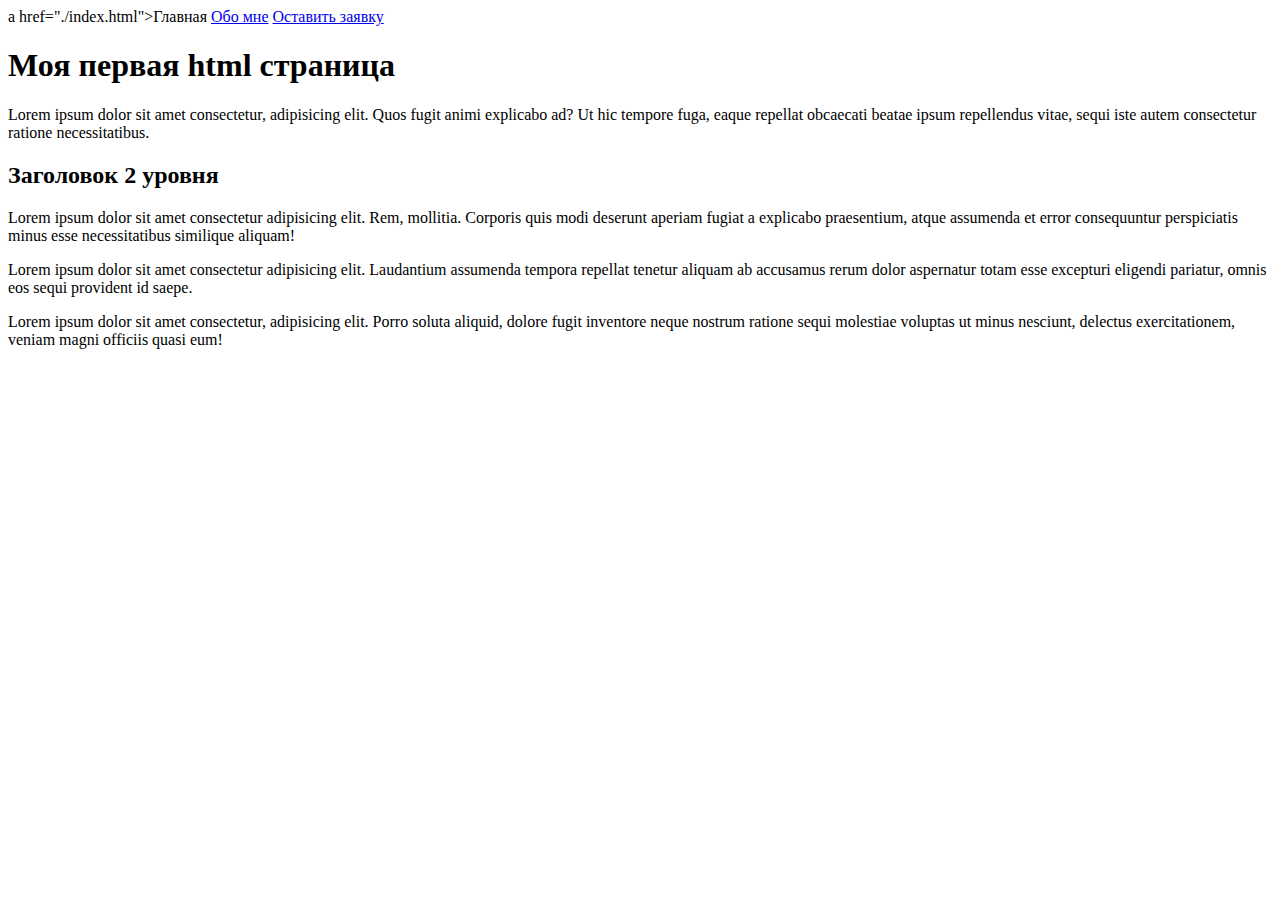
<file: index.html>
<!DOCTYPE html>
<html lang="en">
<head>
    <meta charset="UTF-8">
    <meta name="viewport" content="width=device-width, initial-scale=1.0">
    <title>Document</title>
</head>
<body> 
    a href="./index.html">Главная</a>
    <a href=".info/about.html">Обо мне</a>
    <a href="./form.html">Оставить заявку</a>
    <h1>Моя первая html страница</h1>
    <p>
        Lorem ipsum dolor sit amet consectetur, adipisicing elit. Quos fugit animi explicabo ad? Ut hic tempore fuga, eaque repellat obcaecati beatae ipsum repellendus vitae, sequi iste autem consectetur ratione necessitatibus.
    </p>
    <h2>
        Заголовок 2 уровня
    </h2>
    <p>
        Lorem ipsum dolor sit amet consectetur adipisicing elit. Rem, mollitia. Corporis quis modi deserunt aperiam fugiat a explicabo praesentium, atque assumenda et error consequuntur perspiciatis minus esse necessitatibus similique aliquam!
    </p>
    <p>
        Lorem ipsum dolor sit amet consectetur adipisicing elit. Laudantium assumenda tempora repellat tenetur aliquam ab accusamus rerum dolor aspernatur totam esse excepturi eligendi pariatur, omnis eos sequi provident id saepe.
    </p>
    <p>Lorem ipsum dolor sit amet consectetur, adipisicing elit. Porro soluta aliquid, dolore fugit inventore neque nostrum ratione sequi molestiae voluptas ut minus nesciunt, delectus exercitationem, veniam magni officiis quasi eum!</p>
</body>
</html>
</file>
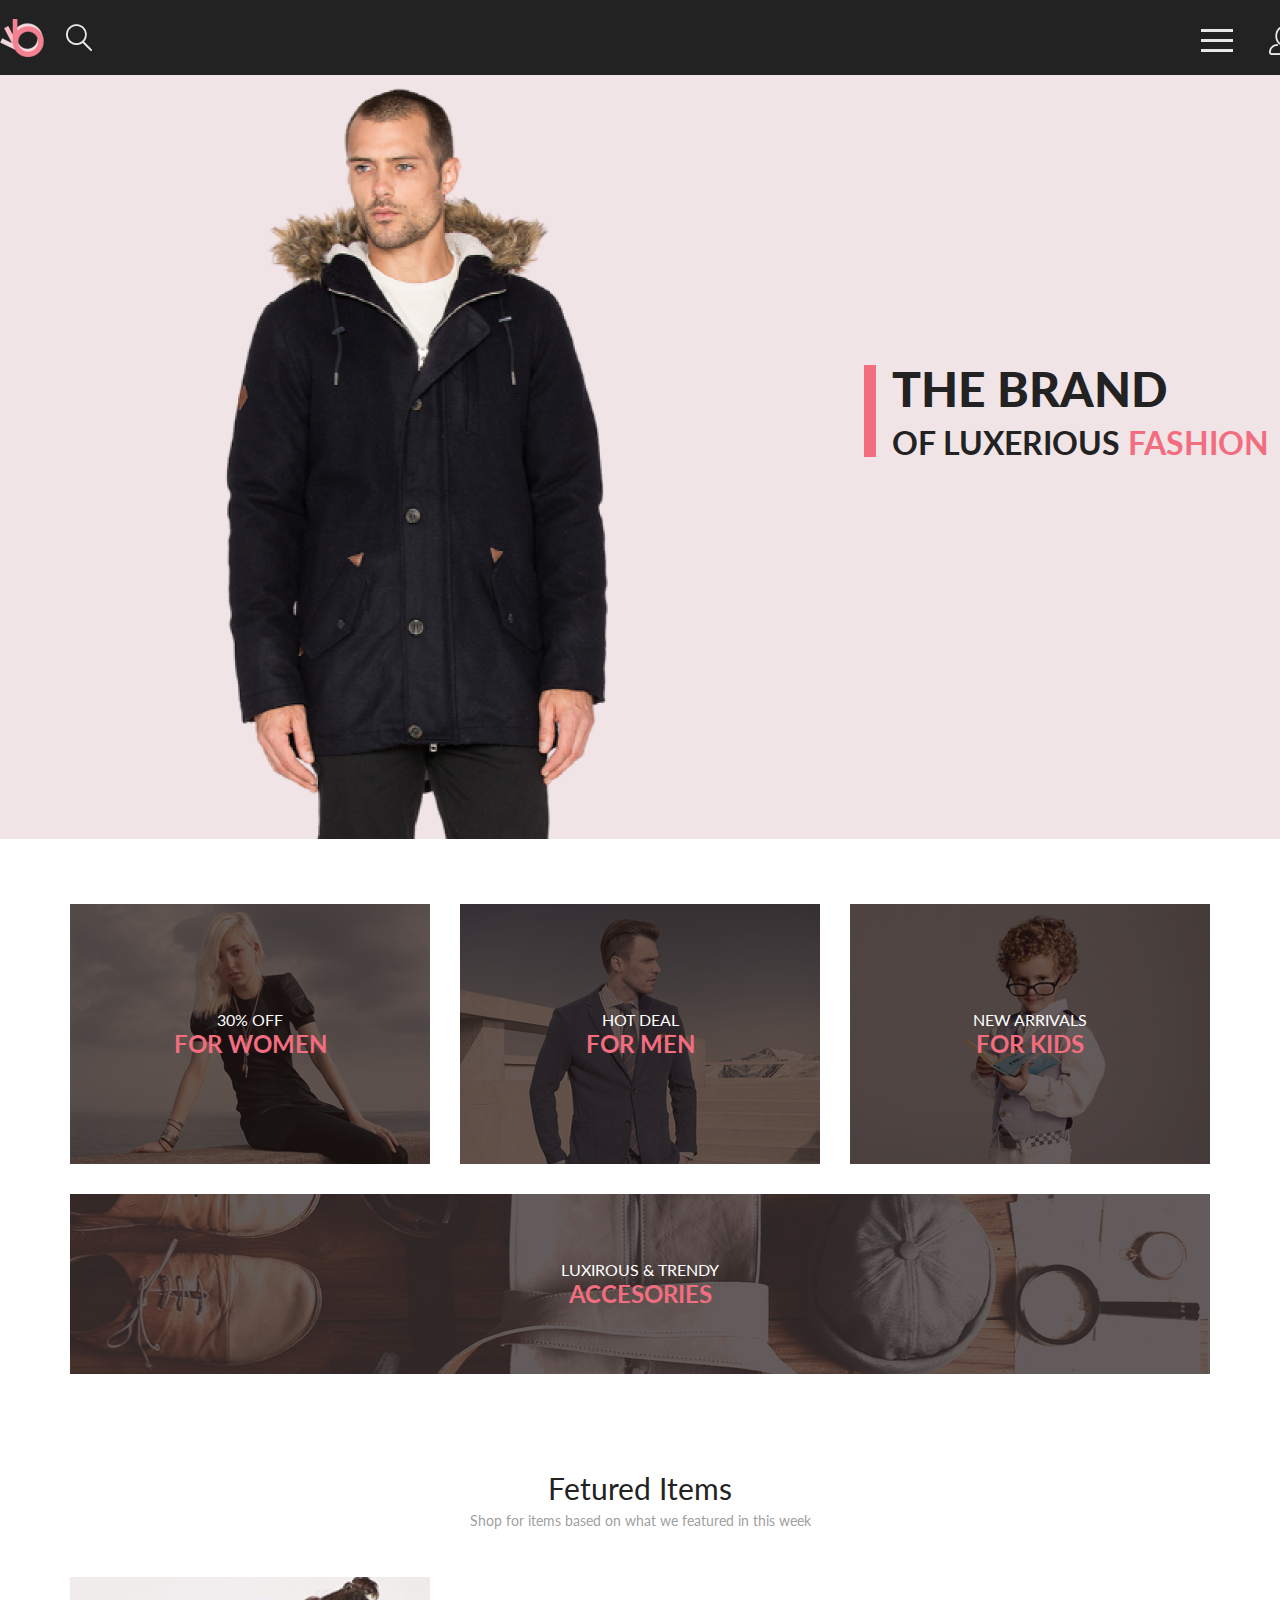
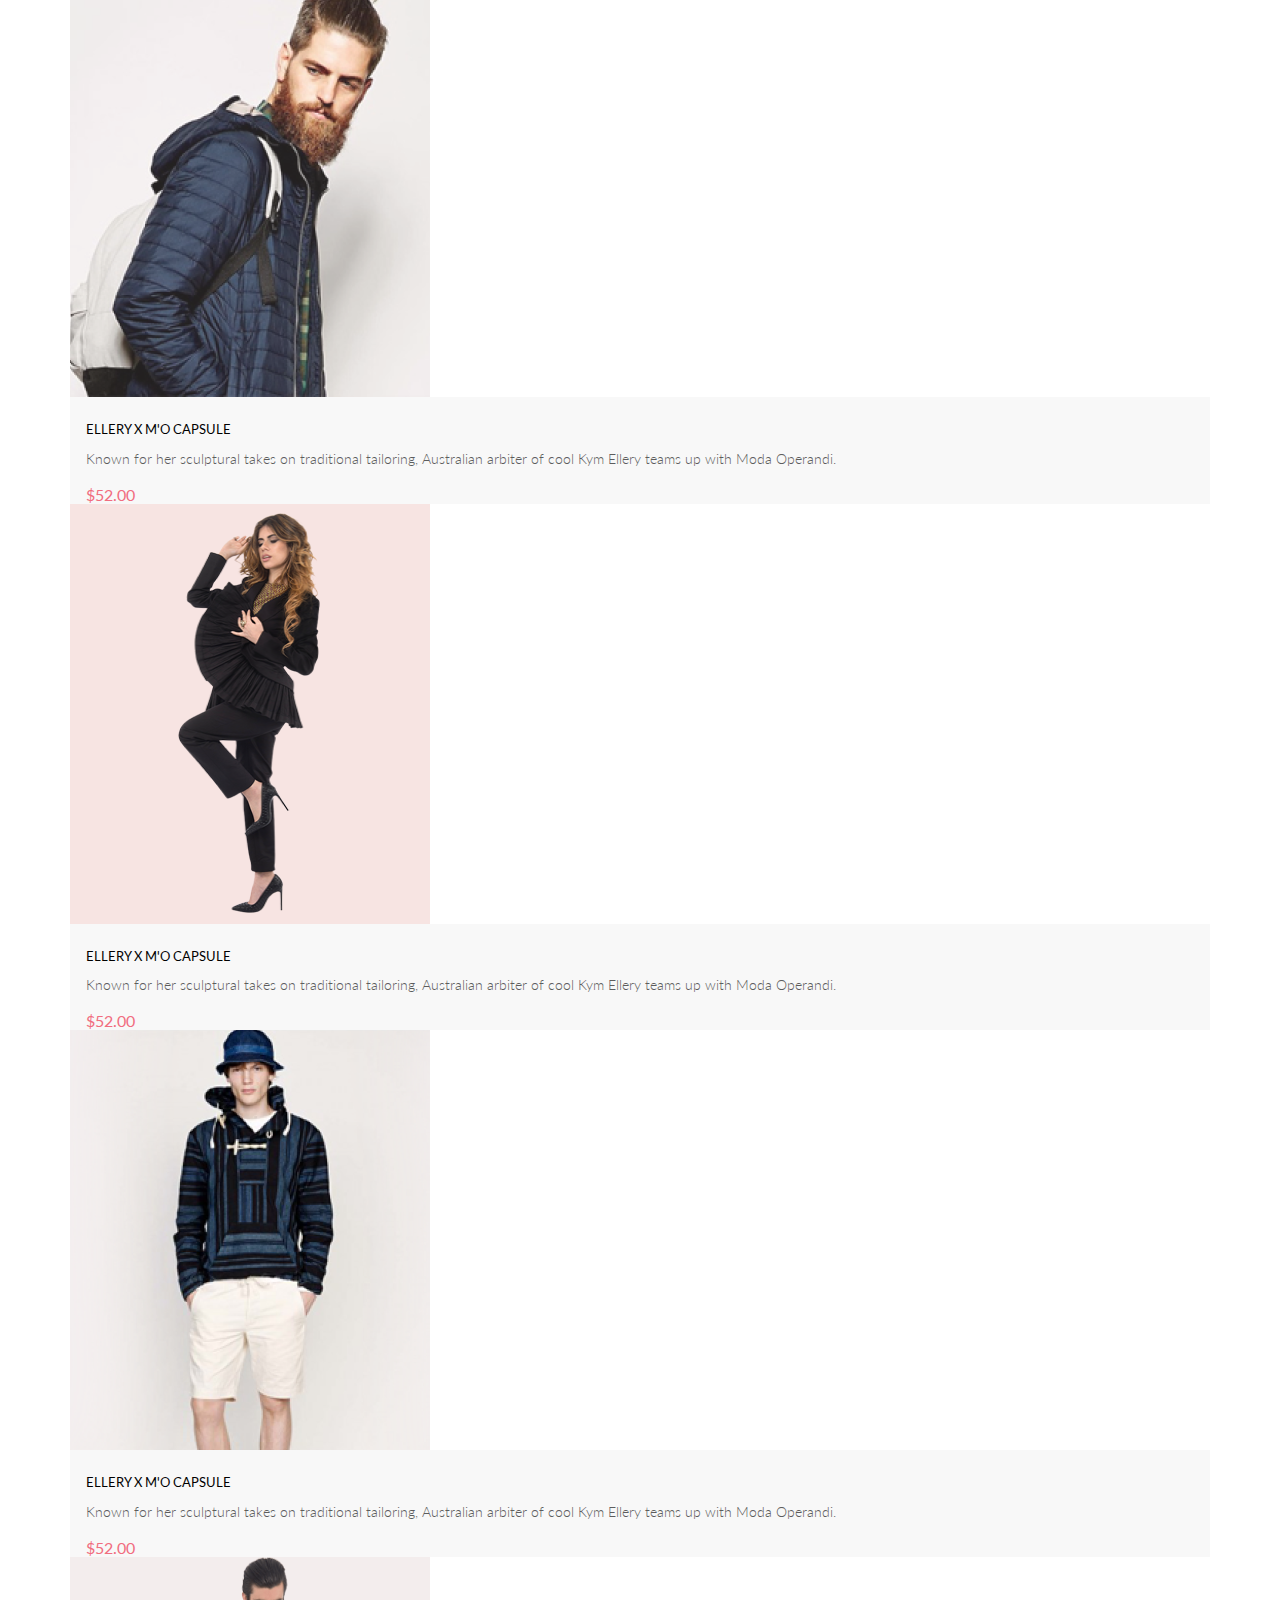
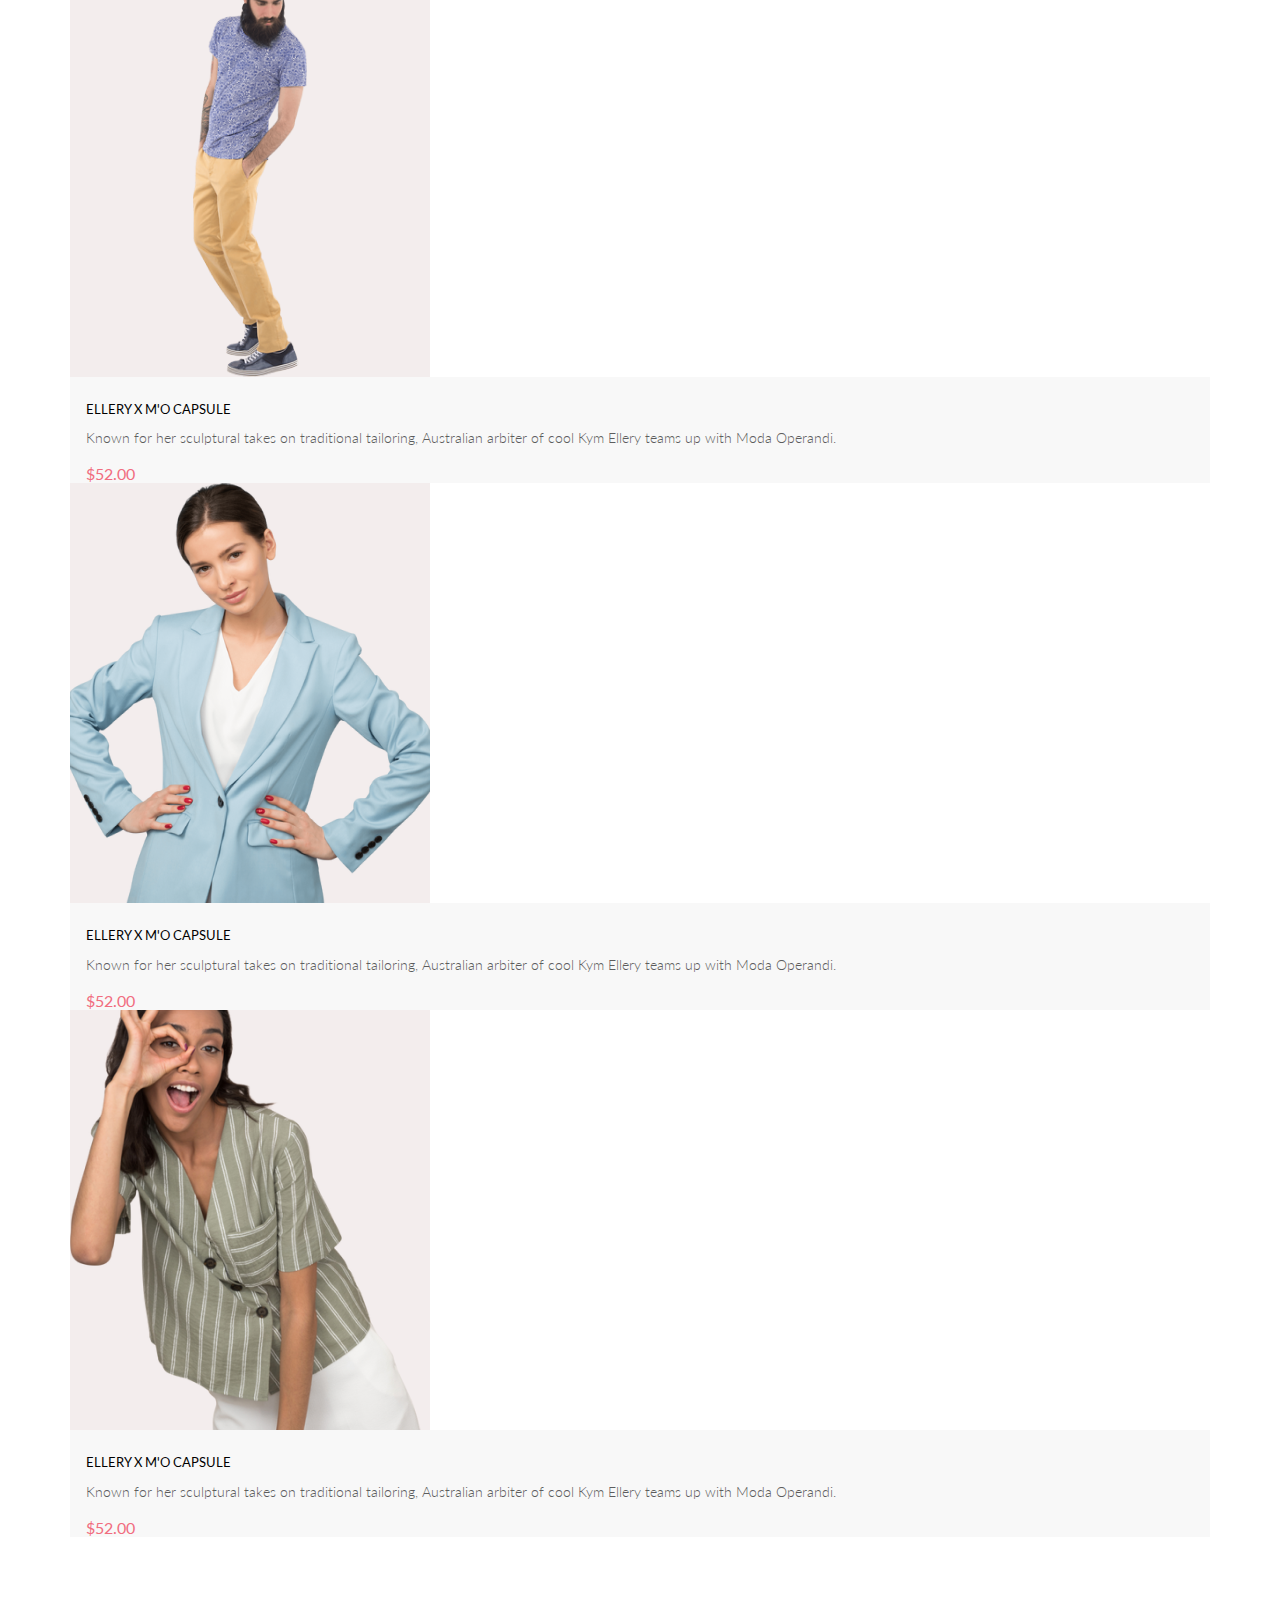
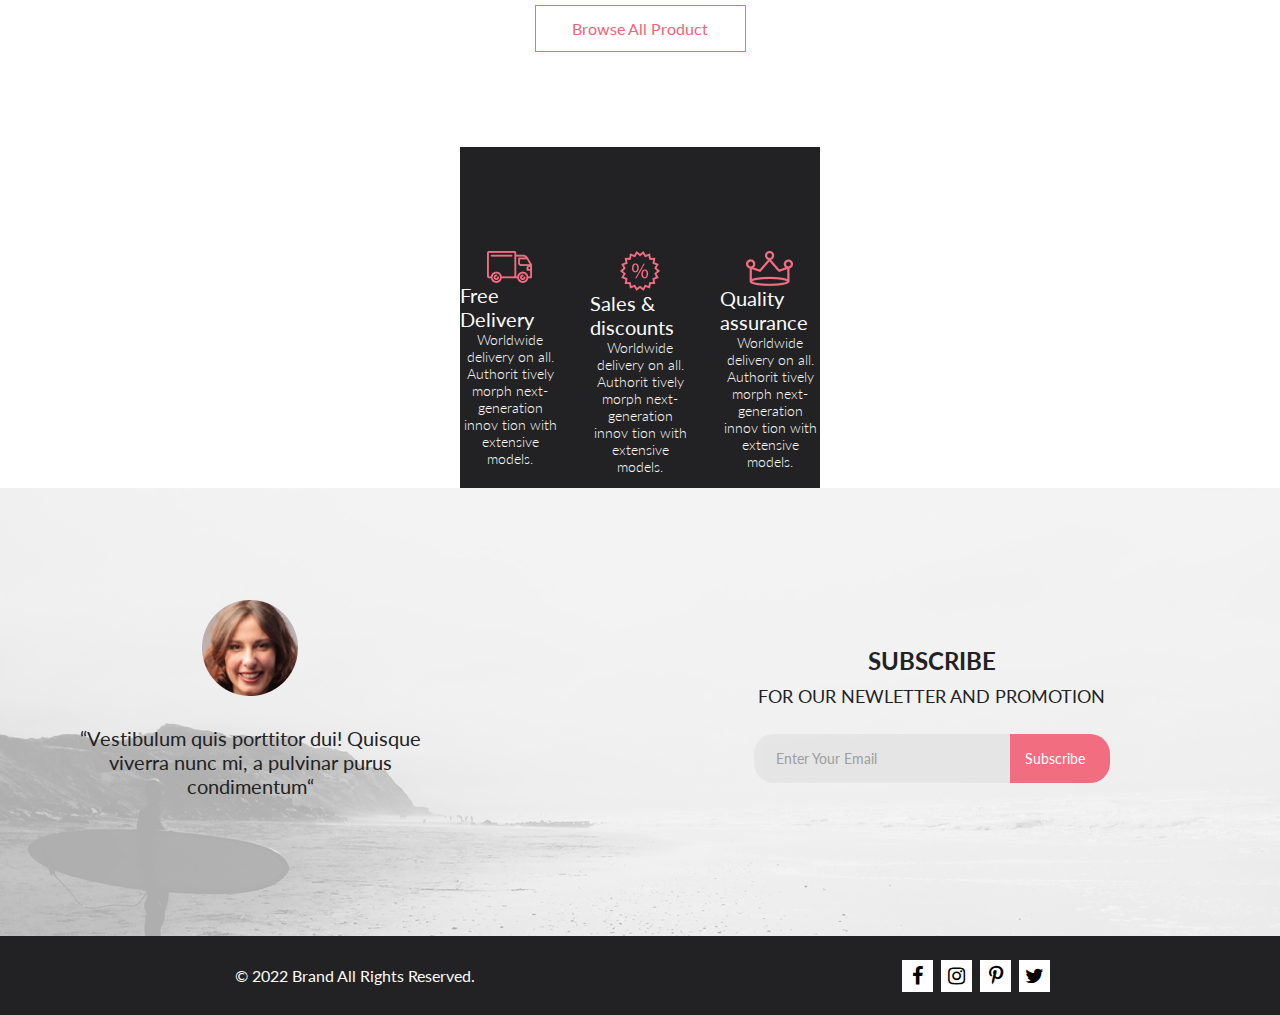
<file: final/index.html>
<!DOCTYPE html>
<html lang="en">
<head>
    <meta charset="UTF-8">
    <meta http-equiv="X-UA-Compatible" content="IE=edge">
    <meta name="viewport" content="width=device-width, initial-scale=1.0">
    <title>Document</title>
    <link rel="stylesheet" href="style.css"/>
    <link rel="stylesheet" href="https://cdnjs.cloudflare.com/ajax/libs/font-awesome/4.7.0/css/font-awesome.min.css">
</head>
<body>
    <header class="top__container">
        <div class="head__navbar">
            <div class="logo">
                <a href="#">
                    <img src="./img/Group 2.png" alt="logo">
                </a>
                <button><img src="./img/Forma 1.png" alt="search"></button>
            </div>
            <div class="head__buttons">
                <div class="hamburger-menu">
                    <input id="menu__toggle" type="checkbox" />
                    <label class="menu__btn" for="menu__toggle">
                        <span></span>
                    </label>
                
                    <ul class="menu__box">
                        <h2>MENU</h2>
                        <h3>MAN</h3>
                        <li><a class="menu__item" href="#m_accessories">Accessories</a></li>
                        <li><a class="menu__item" href="#m_bags">Bags</a></li>
                        <li><a class="menu__item" href="#m_denim">Denim</a></li>
                        <li><a class="menu__item" href="#m_t-shirts">T-Shirts</a></li>
                        <h3>WOMAN</h3>
                        <li><a class="menu__item" href="#w_accessories">Accessories</a></li>
                        <li><a class="menu__item" href="#w_jackets&coats">Jackets & Coats</a></li>
                        <li><a class="menu__item" href="#w_polos">Polos</a></li>
                        <li><a class="menu__item" href="#w_t-shirts">T-Shirts</a></li>
                        <li><a class="menu__item" href="#w_shirts">Shirts</a></li>
                        <h3>KIDS</h3>
                        <li><a class="menu__item" href="#k_accessories">Accessories</a></li>
                        <li><a class="menu__item" href="#k_jackets&coats">Jackets & Coats</a></li>
                        <li><a class="menu__item" href="#k_polos">Polos</a></li>
                        <li><a class="menu__item" href="#k_t-shirts">T-Shirts</a></li>
                        <li><a class="menu__item" href="#k_shirts">Shirts</a></li>
                        <li><a class="menu__item" href="#k_bags">Bags</a></li>
                    </ul>
                </div>
                <button><img src="./img/Forma 1 (2).png" alt="profile"></button>
                <button><img src="./img/Forma 1 (3).png" alt="cart"></button>
            </div>
        </div>
        <div class="head__title">
            <img class="image" src="./img/Layer_57-removebg-preview 1.png" alt="man_title">
            <div class="right__side__head">
                <div class="rectangle"></div>
                <div class="text">
                    <p>THE BRAND</p>
                    <p><span class="h2"> OF LUXERIOUS <span class="h2pink">FASHION</span></span></p>
                </div>
            </div>
        </div>
    </header>
    <main class="container">
        <div class="top__cards">
            <div class="top__card">
                <img src="./img/Layer 43.png" alt="girl">
                <div class="centered">
                    <h3>30% OFF</h3>
                    <h2>FOR WOMEN</h2>
                </div>
            </div>
            <div class="top__card">
                <img src="./img/Rectangle 30.png" alt="man">
                <div class="centered">
                    <h3>HOT DEAL</h3>
                    <h2>FOR MEN</h2>
                </div>
            </div>
            <div class="top__card">
                <img src="./img/Rectangle 30 (1).png" alt="boy">
                <div class="centered">
                    <h3>NEW ARRIVALS</h3>
                    <h2>FOR KIDS</h2>
                </div>
            </div>
            <div class="top__card top__card__big">
                <img src="./img/Rectangle 20.png" alt="items">
                <div class="centered">
                    <h3>LUXIROUS & TRENDY</h3>
                    <h2>ACCESORIES</h2>
                </div>
            </div>
        </div>
        <div class="products">
            <div class="main__title">
                <h3>Fetured Items</h3>
                <p>Shop for items based on what we featured in this week</p>
            </div>
            <div class="all__cards">
                <div class="product__card">
                    <div class="prod__image_cont">
                        <img class="product__image" src="./img/Rectangle 15 copy.png" alt="man">
                        <button class="btn">
                            <img src="./img/cart.png" alt="cart"> 
                            Add to Cart
                        </button>
                    </div>
                    <div class="card__text">
                        <h3>ELLERY X M'O CAPSULE</h3>
                        <p>Known for her sculptural takes on traditional tailoring, Australian arbiter of cool Kym Ellery teams up with Moda Operandi.</p>
                        <h4>$52.00</h4>
                    </div>
                </div>
                <div class="product__card">
                    <div class="prod__image_cont">
                        <img src="./img/Image.png" alt="woman">
                        <button class="btn">
                            <img src="./img/cart.png" alt="cart"> 
                            Add to Cart
                        </button>
                    </div>
                    <div class="card__text">
                        <h3>ELLERY X M'O CAPSULE</h3>
                        <p>Known for her sculptural takes on traditional tailoring, Australian arbiter of cool Kym Ellery teams up with Moda Operandi.</p>
                        <h4>$52.00</h4>
                    </div>
                </div>
                <div class="product__card">
                    <div class="prod__image_cont">
                        <img src="./img/Rectangle 15 copy (2).png" alt="man">
                        <button class="btn">
                            <img src="./img/cart.png" alt="cart"> 
                            Add to Cart
                        </button>
                    </div>
                    <div class="card__text">
                        <h3>ELLERY X M'O CAPSULE</h3>
                        <p>Known for her sculptural takes on traditional tailoring, Australian arbiter of cool Kym Ellery teams up with Moda Operandi.</p>
                        <h4>$52.00</h4>
                    </div>
                </div>
                <div class="product__card">
                    <div class="prod__image_cont">
                        <img src="./img/Rectangle 15 copy (3).png" alt="man">
                        <button class="btn">
                            <img src="./img/cart.png" alt="cart"> 
                            Add to Cart
                        </button>
                    </div>
                    <div class="card__text">
                        <h3>ELLERY X M'O CAPSULE</h3>
                        <p>Known for her sculptural takes on traditional tailoring, Australian arbiter of cool Kym Ellery teams up with Moda Operandi.</p>
                        <h4>$52.00</h4>
                    </div>
                </div>
                <div class="product__card">
                    <div class="prod__image_cont">
                        <img src="./img/Rectangle 15 copy (4).png" alt="woman">
                        <button class="btn">
                            <img src="./img/cart.png" alt="cart"> 
                            Add to Cart
                        </button>
                    </div>
                    <div class="card__text">
                        <h3>ELLERY X M'O CAPSULE</h3>
                        <p>Known for her sculptural takes on traditional tailoring, Australian arbiter of cool Kym Ellery teams up with Moda Operandi.</p>
                        <h4>$52.00</h4>
                    </div>
                </div>
                <div class="product__card">
                    <div class="prod__image_cont">
                        <img src="./img/Rectangle 15 copy (5).png" alt="woman">
                        <button class="btn">
                            <img src="./img/cart.png" alt="cart"> 
                            Add to Cart
                        </button>
                    </div>
                    <div class="card__text">
                        <h3>ELLERY X M'O CAPSULE</h3>
                        <p>Known for her sculptural takes on traditional tailoring, Australian arbiter of cool Kym Ellery teams up with Moda Operandi.</p>
                        <h4>$52.00</h4>
                    </div>
                </div>
            </div>
            <div class="all__prod__button">
                <button>Browse All Product</button>
            </div>
        </div>
    </main>
    <div class="main__bottom">
        <div class="footer__info">
            <div class="footer__info__card">
                <img src="./img/car.png" alt="car">
                <h2>Free Delivery</h2>
                <p>Worldwide delivery on all. Authorit tively morph next-generation innov tion with extensive models.</p>
            </div>
            <div class="footer__info__card">
                <img src="./img/discount.png" alt="discount">
                <h2>Sales & discounts</h2>
                <p>Worldwide delivery on all. Authorit tively morph next-generation innov tion with extensive models.</p>
            </div>
            <div class="footer__info__card">
                <img src="./img/crown.png" alt="crown">
                <h2>Quality assurance</h2>
                <p>Worldwide delivery on all. Authorit tively morph next-generation innov tion with extensive models.</p>
            </div>
        </div>
        <div class="footer__subscribe">
            <div class="footer__blur">
                <div class="footer__subscribe__info">
                    <img src="./img/subsc_photo.png" alt="woman">
                    <p>“Vestibulum quis porttitor dui! Quisque viverra nunc mi, a pulvinar purus condimentum“</p>
                </div>
                <div class="footer__subsc_subsc">
                    <div class="footer__subsc_subsc__text">
                        <h2>SUBSCRIBE </h2>
                        <p>FOR OUR NEWLETTER AND PROMOTION</p>
                    </div>
                    <div class="footer__subsc__form__btn">
                        <form action="#">
                            <input required type="email" placeholder="Enter Your Email">
                            <button type="submit">Subscribe</button>
                        </form>
                    </div>
                </div>
            </div>
        </div>
    </div>
    <footer>
        <div class="footer__navbar">
            <p>© 2022  Brand  All Rights Reserved.</p>
            <div class="footer__navbar__icons">
                <a href="#" class="fa fa-facebook"></a>
                <a href="#" class="fa fa-instagram"></a>
                <a href="#" class="fa fa-pinterest-p"></a>
                <a href="#" class="fa fa-twitter"></a>
            </div>
        </div>
    </footer>
</body>
</html>
</file>
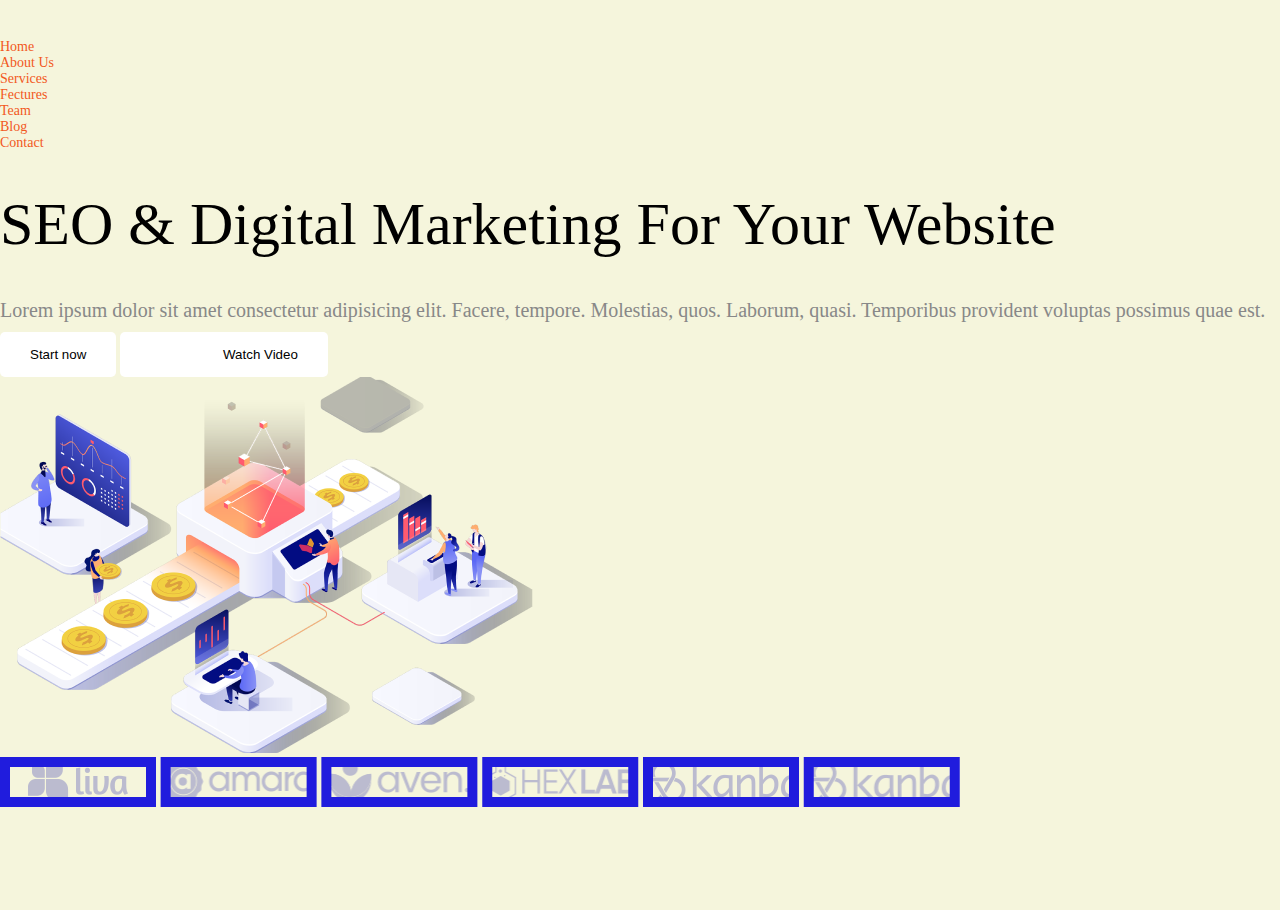
<file: sem3/index.html>
<!DOCTYPE html>
<html lang="en">

<head>
    <meta charset="UTF-8">
    <meta name="viewport" content="width=device-width, initial-scale=1.0">
    <title>Document</title>
    <link rel="stylesheet" href="./style.css">
</head>

<body>
    <header class="nav">
        <ul class="navigation">
            <li class="navigation-link">Home</li>
            <li class="navigation-link">About Us</li>
            <li class="navigation-link">Services</li>
            <li class="navigation-link">Fectures</li>
            <li class="navigation-link">Team</li>
            <li class="navigation-link">Blog</li>
            <li class="navigation-link">Contact</li>
        </ul>
    </header>
    <div class="Content">
        <div class="Content_left"></div>
        <h1 class="head">SEO & Digital Marketing For Your Website</h1>
        <p class="text">
            Lorem ipsum dolor sit amet consectetur adipisicing elit.
            Facere, tempore. Molestias, quos. Laborum, quasi.
            Temporibus provident voluptas possimus quae est.
        </p>
        <div class="Content_buttons"></div>
        <button class="push">Start now</button>
        <button class="push2"><svg width="69" height="12" viewBox="0 0 69 12" fill="none"
                xmlns="http://www.w3.org/2000/svg">
                <path
                    d="M4.73706 11.8029C3.69706 11.8029 2.82206 11.5729 2.11206 11.1129C1.40206 10.6429 0.902063 10.0079 0.612063 9.20786L2.38206 8.17286C2.79206 9.24286 3.59706 9.77786 4.79706 9.77786C5.37706 9.77786 5.80206 9.67286 6.07206 9.46286C6.34206 9.25286 6.47706 8.98786 6.47706 8.66786C6.47706 8.29786 6.31206 8.01286 5.98206 7.81286C5.65206 7.60286 5.06206 7.37786 4.21206 7.13786C3.74206 6.99786 3.34206 6.85786 3.01206 6.71786C2.69206 6.57786 2.36706 6.39286 2.03706 6.16286C1.71706 5.92286 1.47206 5.62286 1.30206 5.26286C1.13206 4.90286 1.04706 4.48286 1.04706 4.00286C1.04706 3.05286 1.38206 2.29786 2.05206 1.73786C2.73206 1.16786 3.54706 0.882864 4.49706 0.882864C5.34706 0.882864 6.09206 1.09286 6.73206 1.51286C7.38206 1.92286 7.88706 2.49786 8.24706 3.23786L6.50706 4.24286C6.08706 3.34286 5.41706 2.89286 4.49706 2.89286C4.06706 2.89286 3.72706 2.99286 3.47706 3.19286C3.23706 3.38286 3.11706 3.63286 3.11706 3.94286C3.11706 4.27286 3.25206 4.54286 3.52206 4.75286C3.80206 4.95286 4.33206 5.17286 5.11206 5.41286C5.43206 5.51286 5.67206 5.59286 5.83206 5.65286C6.00206 5.70286 6.22706 5.78786 6.50706 5.90786C6.79706 6.01786 7.01706 6.12286 7.16706 6.22286C7.32706 6.32286 7.50706 6.45786 7.70706 6.62786C7.90706 6.79786 8.05706 6.97286 8.15706 7.15286C8.26706 7.33286 8.35706 7.55286 8.42706 7.81286C8.50706 8.06286 8.54706 8.33786 8.54706 8.63786C8.54706 9.60786 8.19206 10.3779 7.48206 10.9479C6.78206 11.5179 5.86706 11.8029 4.73706 11.8029ZM13.8775 5.95286H12.1825V9.07286C12.1825 9.33286 12.2475 9.52286 12.3775 9.64286C12.5075 9.76286 12.6975 9.83286 12.9475 9.85286C13.1975 9.86286 13.5075 9.85786 13.8775 9.83786V11.5929C12.5475 11.7429 11.6075 11.6179 11.0575 11.2179C10.5175 10.8179 10.2475 10.1029 10.2475 9.07286V5.95286H8.94245V4.09286H10.2475V2.57786L12.1825 1.99286V4.09286H13.8775V5.95286ZM20.7074 4.09286H22.6424V11.5929H20.7074V10.7079C20.1274 11.4379 19.3124 11.8029 18.2624 11.8029C17.2624 11.8029 16.4024 11.4229 15.6824 10.6629C14.9724 9.89286 14.6174 8.95286 14.6174 7.84286C14.6174 6.73286 14.9724 5.79786 15.6824 5.03786C16.4024 4.26786 17.2624 3.88287 18.2624 3.88287C19.3124 3.88287 20.1274 4.24786 20.7074 4.97786V4.09286ZM17.1374 9.37286C17.5274 9.76286 18.0224 9.95786 18.6224 9.95786C19.2224 9.95786 19.7174 9.76286 20.1074 9.37286C20.5074 8.97286 20.7074 8.46286 20.7074 7.84286C20.7074 7.22286 20.5074 6.71786 20.1074 6.32786C19.7174 5.92786 19.2224 5.72786 18.6224 5.72786C18.0224 5.72786 17.5274 5.92786 17.1374 6.32786C16.7474 6.71786 16.5524 7.22286 16.5524 7.84286C16.5524 8.46286 16.7474 8.97286 17.1374 9.37286ZM26.332 5.38286C26.512 4.90286 26.807 4.54286 27.217 4.30286C27.637 4.06286 28.102 3.94286 28.612 3.94286V6.10286C28.022 6.03286 27.492 6.15286 27.022 6.46286C26.562 6.77286 26.332 7.28786 26.332 8.00786V11.5929H24.397V4.09286H26.332V5.38286ZM34.2388 5.95286H32.5438V9.07286C32.5438 9.33286 32.6088 9.52286 32.7388 9.64286C32.8688 9.76286 33.0588 9.83286 33.3088 9.85286C33.5588 9.86286 33.8688 9.85786 34.2388 9.83786V11.5929C32.9088 11.7429 31.9688 11.6179 31.4188 11.2179C30.8788 10.8179 30.6088 10.1029 30.6088 9.07286V5.95286H29.3038V4.09286H30.6088V2.57786L32.5438 1.99286V4.09286H34.2388V5.95286ZM45.6353 1.09286H47.7053V11.5929H46.1303L41.6303 5.17286V11.5929H39.5603V1.09286H41.1353L45.6353 7.49786V1.09286ZM55.953 10.6629C55.183 11.4229 54.243 11.8029 53.133 11.8029C52.023 11.8029 51.083 11.4229 50.313 10.6629C49.553 9.89286 49.173 8.95286 49.173 7.84286C49.173 6.73286 49.553 5.79786 50.313 5.03786C51.083 4.26786 52.023 3.88287 53.133 3.88287C54.243 3.88287 55.183 4.26786 55.953 5.03786C56.723 5.79786 57.108 6.73286 57.108 7.84286C57.108 8.95286 56.723 9.89286 55.953 10.6629ZM51.678 9.32786C52.068 9.71786 52.553 9.91286 53.133 9.91286C53.713 9.91286 54.198 9.71786 54.588 9.32786C54.978 8.93786 55.173 8.44286 55.173 7.84286C55.173 7.24286 54.978 6.74786 54.588 6.35786C54.198 5.96786 53.713 5.77286 53.133 5.77286C52.553 5.77286 52.068 5.96786 51.678 6.35786C51.298 6.74786 51.108 7.24286 51.108 7.84286C51.108 8.44286 51.298 8.93786 51.678 9.32786ZM66.6213 4.09286H68.6763L66.2913 11.5929H64.4463L63.0663 7.04786L61.6863 11.5929H59.8413L57.4563 4.09286H59.5113L60.7863 8.69786L62.1513 4.09286H63.9813L65.3463 8.71286L66.6213 4.09286Z"
                    fill="white" />
            </svg>
            <span class="push_text">Watch Video</span></button>
    </div>
    </div>
    <img src="./pngfind 1.png" alt="men and notes">
    <div class="logo">
        <img src="./1.png" alt="liva">
        <img src="./3.png" alt="amara">
        <img src="./4.png" alt="aven">
        <img src="./5.png" alt="hexlab">
        <img src="./6 (1).png" alt="kanba1">
        <img src="./6.png" alt="kanba">
    </div>
</body>

</html>
</file>
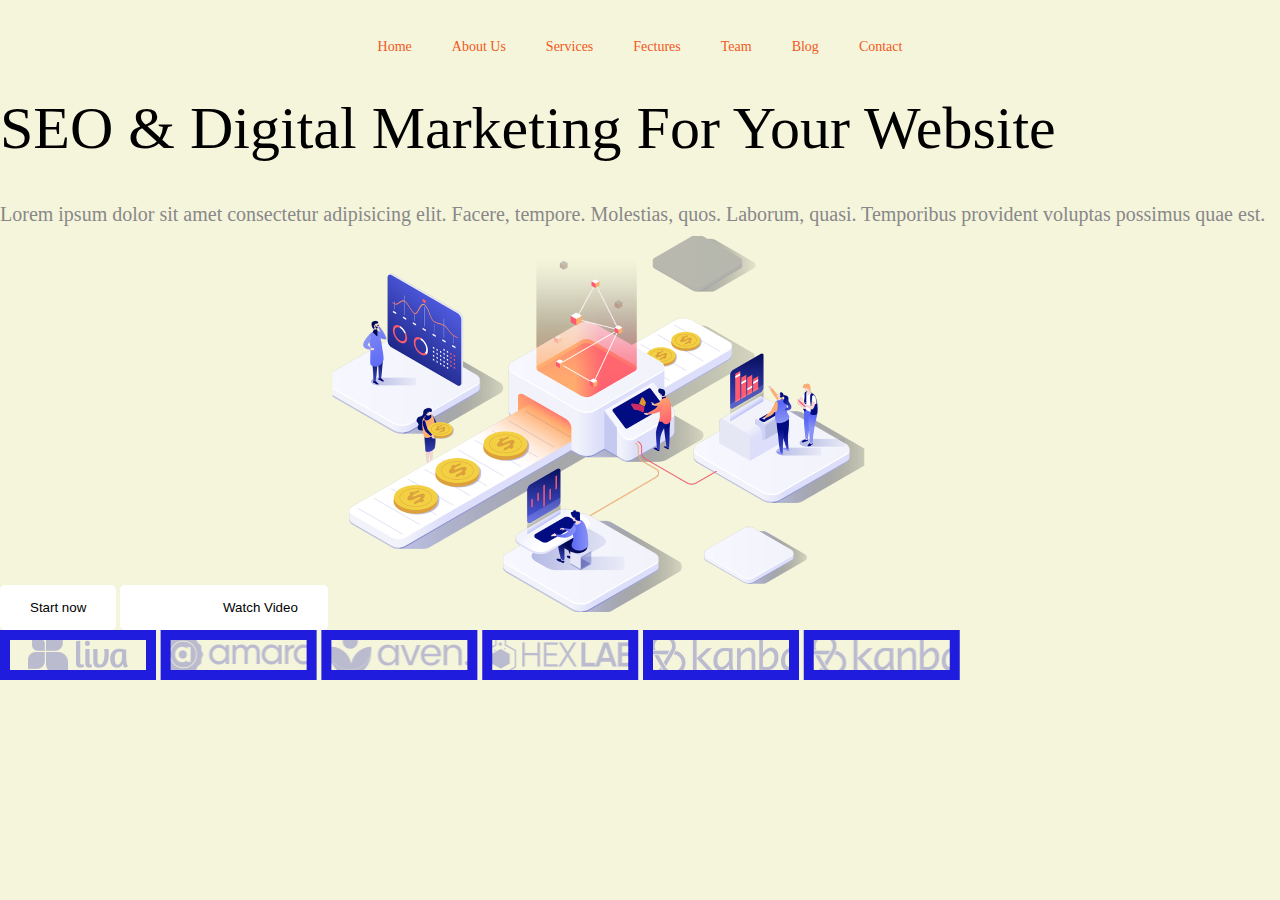
<file: сем_4/index.html>
<!DOCTYPE html>
<html lang="en">

<head>
    <meta charset="UTF-8">
    <meta name="viewport" content="width=device-width, initial-scale=1.0">
    <title>Document</title>
    <link rel="stylesheet" href="./style.css">
</head>

<body>
    <header class="nav center">
        <ul class="navigation">
            <li class="navigation-link">Home</li>
            <li class="navigation-link">About Us</li>
            <li class="navigation-link">Services</li>
            <li class="navigation-link">Fectures</li>
            <li class="navigation-link">Team</li>
            <li class="navigation-link">Blog</li>
            <li class="navigation-link">Contact</li>
        </ul>
    </header>
    <div class="Content">
        <div class="Content_left"></div>
        <h1 class="head">SEO & Digital Marketing For Your Website</h1>
        <p class="text">
            Lorem ipsum dolor sit amet consectetur adipisicing elit.
            Facere, tempore. Molestias, quos. Laborum, quasi.
            Temporibus provident voluptas possimus quae est.
        </p>
        <div class="Content_buttons"></div>
        <button class="push">Start now</button>
        <button class="push2"><svg width="69" height="12" viewBox="0 0 69 12" fill="none"
                xmlns="http://www.w3.org/2000/svg">
                <path
                    d="M4.73706 11.8029C3.69706 11.8029 2.82206 11.5729 2.11206 11.1129C1.40206 10.6429 0.902063 10.0079 0.612063 9.20786L2.38206 8.17286C2.79206 9.24286 3.59706 9.77786 4.79706 9.77786C5.37706 9.77786 5.80206 9.67286 6.07206 9.46286C6.34206 9.25286 6.47706 8.98786 6.47706 8.66786C6.47706 8.29786 6.31206 8.01286 5.98206 7.81286C5.65206 7.60286 5.06206 7.37786 4.21206 7.13786C3.74206 6.99786 3.34206 6.85786 3.01206 6.71786C2.69206 6.57786 2.36706 6.39286 2.03706 6.16286C1.71706 5.92286 1.47206 5.62286 1.30206 5.26286C1.13206 4.90286 1.04706 4.48286 1.04706 4.00286C1.04706 3.05286 1.38206 2.29786 2.05206 1.73786C2.73206 1.16786 3.54706 0.882864 4.49706 0.882864C5.34706 0.882864 6.09206 1.09286 6.73206 1.51286C7.38206 1.92286 7.88706 2.49786 8.24706 3.23786L6.50706 4.24286C6.08706 3.34286 5.41706 2.89286 4.49706 2.89286C4.06706 2.89286 3.72706 2.99286 3.47706 3.19286C3.23706 3.38286 3.11706 3.63286 3.11706 3.94286C3.11706 4.27286 3.25206 4.54286 3.52206 4.75286C3.80206 4.95286 4.33206 5.17286 5.11206 5.41286C5.43206 5.51286 5.67206 5.59286 5.83206 5.65286C6.00206 5.70286 6.22706 5.78786 6.50706 5.90786C6.79706 6.01786 7.01706 6.12286 7.16706 6.22286C7.32706 6.32286 7.50706 6.45786 7.70706 6.62786C7.90706 6.79786 8.05706 6.97286 8.15706 7.15286C8.26706 7.33286 8.35706 7.55286 8.42706 7.81286C8.50706 8.06286 8.54706 8.33786 8.54706 8.63786C8.54706 9.60786 8.19206 10.3779 7.48206 10.9479C6.78206 11.5179 5.86706 11.8029 4.73706 11.8029ZM13.8775 5.95286H12.1825V9.07286C12.1825 9.33286 12.2475 9.52286 12.3775 9.64286C12.5075 9.76286 12.6975 9.83286 12.9475 9.85286C13.1975 9.86286 13.5075 9.85786 13.8775 9.83786V11.5929C12.5475 11.7429 11.6075 11.6179 11.0575 11.2179C10.5175 10.8179 10.2475 10.1029 10.2475 9.07286V5.95286H8.94245V4.09286H10.2475V2.57786L12.1825 1.99286V4.09286H13.8775V5.95286ZM20.7074 4.09286H22.6424V11.5929H20.7074V10.7079C20.1274 11.4379 19.3124 11.8029 18.2624 11.8029C17.2624 11.8029 16.4024 11.4229 15.6824 10.6629C14.9724 9.89286 14.6174 8.95286 14.6174 7.84286C14.6174 6.73286 14.9724 5.79786 15.6824 5.03786C16.4024 4.26786 17.2624 3.88287 18.2624 3.88287C19.3124 3.88287 20.1274 4.24786 20.7074 4.97786V4.09286ZM17.1374 9.37286C17.5274 9.76286 18.0224 9.95786 18.6224 9.95786C19.2224 9.95786 19.7174 9.76286 20.1074 9.37286C20.5074 8.97286 20.7074 8.46286 20.7074 7.84286C20.7074 7.22286 20.5074 6.71786 20.1074 6.32786C19.7174 5.92786 19.2224 5.72786 18.6224 5.72786C18.0224 5.72786 17.5274 5.92786 17.1374 6.32786C16.7474 6.71786 16.5524 7.22286 16.5524 7.84286C16.5524 8.46286 16.7474 8.97286 17.1374 9.37286ZM26.332 5.38286C26.512 4.90286 26.807 4.54286 27.217 4.30286C27.637 4.06286 28.102 3.94286 28.612 3.94286V6.10286C28.022 6.03286 27.492 6.15286 27.022 6.46286C26.562 6.77286 26.332 7.28786 26.332 8.00786V11.5929H24.397V4.09286H26.332V5.38286ZM34.2388 5.95286H32.5438V9.07286C32.5438 9.33286 32.6088 9.52286 32.7388 9.64286C32.8688 9.76286 33.0588 9.83286 33.3088 9.85286C33.5588 9.86286 33.8688 9.85786 34.2388 9.83786V11.5929C32.9088 11.7429 31.9688 11.6179 31.4188 11.2179C30.8788 10.8179 30.6088 10.1029 30.6088 9.07286V5.95286H29.3038V4.09286H30.6088V2.57786L32.5438 1.99286V4.09286H34.2388V5.95286ZM45.6353 1.09286H47.7053V11.5929H46.1303L41.6303 5.17286V11.5929H39.5603V1.09286H41.1353L45.6353 7.49786V1.09286ZM55.953 10.6629C55.183 11.4229 54.243 11.8029 53.133 11.8029C52.023 11.8029 51.083 11.4229 50.313 10.6629C49.553 9.89286 49.173 8.95286 49.173 7.84286C49.173 6.73286 49.553 5.79786 50.313 5.03786C51.083 4.26786 52.023 3.88287 53.133 3.88287C54.243 3.88287 55.183 4.26786 55.953 5.03786C56.723 5.79786 57.108 6.73286 57.108 7.84286C57.108 8.95286 56.723 9.89286 55.953 10.6629ZM51.678 9.32786C52.068 9.71786 52.553 9.91286 53.133 9.91286C53.713 9.91286 54.198 9.71786 54.588 9.32786C54.978 8.93786 55.173 8.44286 55.173 7.84286C55.173 7.24286 54.978 6.74786 54.588 6.35786C54.198 5.96786 53.713 5.77286 53.133 5.77286C52.553 5.77286 52.068 5.96786 51.678 6.35786C51.298 6.74786 51.108 7.24286 51.108 7.84286C51.108 8.44286 51.298 8.93786 51.678 9.32786ZM66.6213 4.09286H68.6763L66.2913 11.5929H64.4463L63.0663 7.04786L61.6863 11.5929H59.8413L57.4563 4.09286H59.5113L60.7863 8.69786L62.1513 4.09286H63.9813L65.3463 8.71286L66.6213 4.09286Z"
                    fill="white" />
            </svg>
            <span class="push_text">Watch Video</span></button>
        <img src="./pngfind 1.png" alt="men and notes">
    </div>
    <div class="logo">
        <img src="./1.png" alt="liva">
        <img src="./3.png" alt="amara">
        <img src="./4.png" alt="aven">
        <img src="./5.png" alt="hexlab">
        <img src="./6 (1).png" alt="kanba1">
        <img src="./6.png" alt="kanba">
    </div>
</body>

</html>
</file>
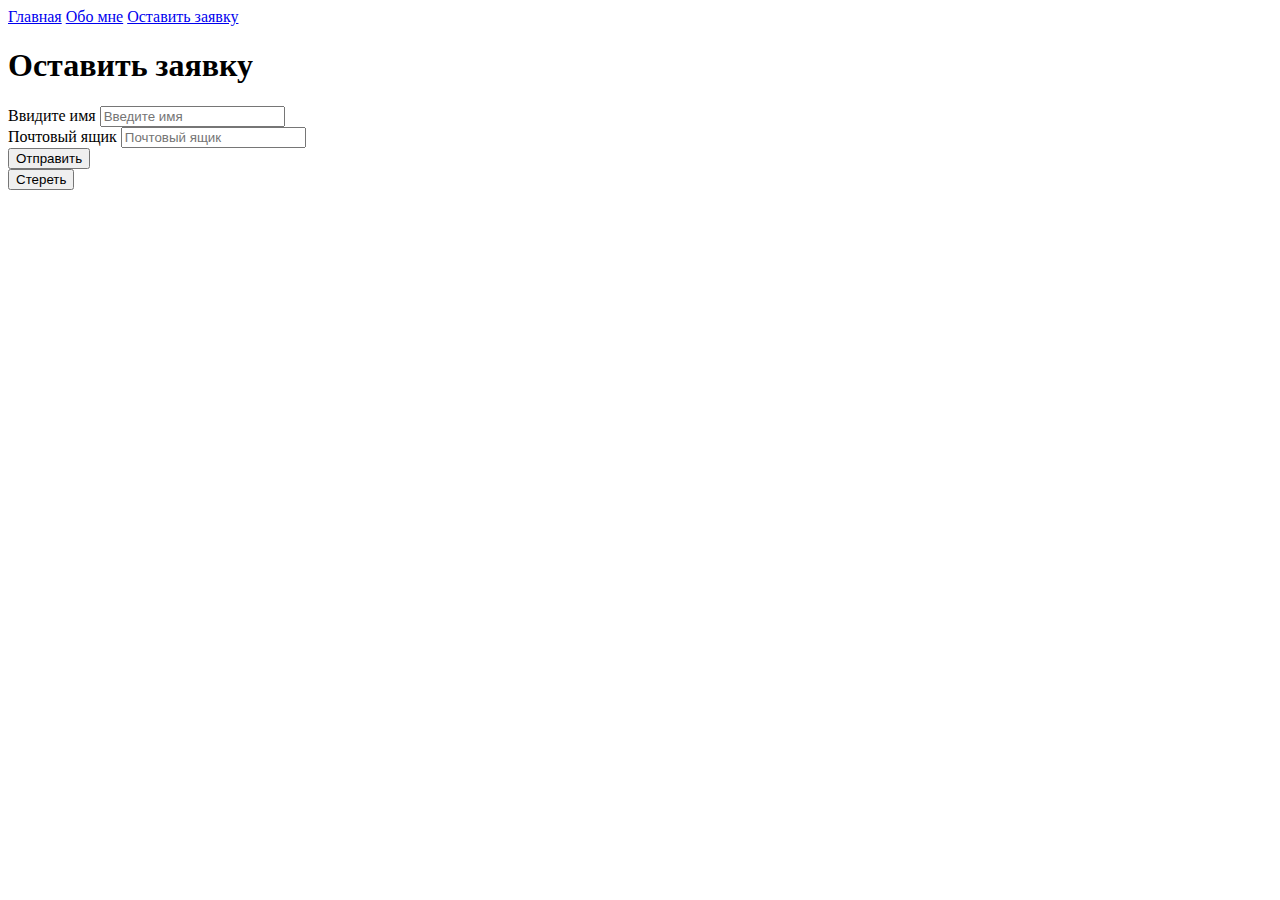
<file: form.html>
<!DOCTYPE html>
<html lang="en">

<head>
    <meta charset="UTF-8">
    <meta name="viewport" content="width=device-width, initial-scale=1.0">
    <title>Document</title>
</head>

<body>
    <a href="./index.html">Главная</a>
    <a href=".info/about.html">Обо мне</a>
    <a href="./form.html">Оставить заявку</a>
    <h1>Оставить заявку</h1>
    <form action="#">
        <label for="name">Ввидите имя</label>
        <input type="text" id="name" placeholder="Введите имя"><br>

        <label for="mail">Почтовый ящик</label>
        <input type="email" id="mail" placeholder="Почтовый ящик"><br>
        <input type="submit" value="Отправить" /><br>
        <input type="reset" value="Стереть" /><br>
    </form>
</body>

</html>
</file>
<file: final/style.css>
@import url("https://fonts.googleapis.com/css2?family=Lato:ital,wght@0,100;0,300;0,400;0,700;0,900;1,100;1,300;1,400;1,700;1,900&display=swap");

* {
    padding: 0;
    margin: 0;
    box-sizing: border-box;
    text-decoration: none;
}

body {
    scroll-behavior: smooth;
    text-rendering: optimizeSpeed;
    background: #ffffff;
    overflow-x: hidden;
}

img {
    display: block;
    max-width: 100%;
}

.container {
    width: 1140px;
    margin: 0 auto;
}

/* --------------------------- */

.top__container {
    width: 1600px;
    margin: 0 auto;
}

.head__navbar {
    background-color: #222222;
    height: 75px;
    display: flex;
    justify-content: space-between;
    align-items:center
}

.head__navbar button {
    background-color: #222222;
    border: none;
}

/* hamburger */

#menu__toggle {
    opacity: 0;
}

#menu__toggle:checked ~ .menu__box {
    right: 0 !important;
}

.menu__btn {
    padding-right: 25px;
}
.menu__btn > span,
.menu__btn > span::before,
.menu__btn > span::after {
    display: block;
    position: absolute;
    width: 32px;
    height: 3px;
    background-color: #e8e8e8;
    transition-duration: 0.25s;
}

.menu__btn > span {
    margin-top: -5px;
    padding-right: 10px;
}
.menu__btn > span::before {
    content: "";
    top: -10px;
}
.menu__btn > span::after {
    content: "";
    top: 10px;
}
.menu__box {
    display: flex;
    position: absolute;
    flex-direction: column;
    top: 75px;
    right: -200%;
    width: 232px;
    height: 634px;
    margin: 0;
    padding-top: 32px;
    padding-left: 33px;
    list-style: none;
    background-color: #ffffff;
    box-shadow: 2px 2px 6px rgba(0, 0, 0, 0.4);
    transition-duration: 0.25s;
    z-index: 10;
}

.menu__box h2 {
    font-family: "Lato";
    font-style: normal;
    font-weight: 700;
    font-size: 14px;
    line-height: 17px;
    color: #000000;
}

.menu__box h3 {
    font-family: "Lato";
    font-style: normal;
    font-weight: 400;
    font-size: 14px;
    line-height: 17px;
    color: #f16d7f;
    padding-top: 20px;
}
.menu__item {
    display: block;
    padding-left: 20px;
    padding-top: 12px;
    font-family: "Lato";
    font-style: normal;
    font-weight: 400;
    font-size: 14px;
    line-height: 17px;
    color: #6f6e6e;
    transition-duration: 0.25s;
}

/* end hamburger */

.logo {
    display: flex;
flex-direction: row;
gap: 21px;
}

.head__buttons {
    display: flex;
    gap: 25px;
    flex-direction: row;
    justify-content: space-between;
    width: 159px;
    margin-right: 240px;
    padding-top: 26px;
    padding-bottom: 20px;
}

.head__title {
    background-color: #f1e4e6;
    display: flex;
    flex-direction: row;
    justify-content: center;
    height: 764px;
    align-items: center;
}

.image {
    min-width: 801px;
}

.right__side__head {
    display: flex;
    margin-bottom:90px
    flex-direction: row;
    margin-left: 63px;
    margin-top: 290px;
    margin-bottom: 381px;
    margin-right: 331px;
    width: 405px;
    height: 93px;
}

.rectangle {
    background-color: #f16d7f;
    width: 12px;
    height: 92px;
    margin-right: 16px;
}

.text {
    font-family: "Lato";
    font-style: normal;
    font-weight: 900;
    font-size: 48px;
    line-height: 1;
    color: #222222;
}

span.h2 {
    font-weight: 700;
    font-size: 32px;
    line-height: 39px;
}

span.h2pink {
    color: #f16d7f;
}

.top__cards {
    display: grid;
    height: 470px;
    gap: 30px;
    margin-top: 65px;
}

.top__card {
    position: relative;
    text-align: center;
}

.top__card__big {
    grid-area: 2 / 1 / 3 / 4;
}
.centered {
    position: absolute;
    top: 50%;
    left: 50%;
    transform: translate(-50%, -50%);
    background: rgba(33, 22, 22, 0.7);
    width: 100%;
    height: 100%;
    display: flex;
    flex-direction: column;
    justify-content: center;
}

.centered h3 {
    font-family: "Lato";
    font-style: normal;
    font-weight: 400;
    font-size: 16px;
    line-height: 19px;
    text-align: center;
    color: #ffffff;
}

.centered h2 {
    font-family: "Lato";
    font-style: normal;
    font-weight: 700;
    font-size: 24px;
    line-height: 29px;
    text-align: center;
    color: #f16d7f;
}

.products {
    margin-top: 96px;
}
.main__title {
    display: flex;
    flex-direction: column;
    align-items: center;
}

.main__title h3 {
    font-family: "Lato";
    font-style: normal;
    font-weight: 400;
    font-size: 30px;
    line-height: 36px;
    color: #222222;
}

.main__title p {
    font-family: "Lato";
    font-style: normal;
    font-weight: 400;
    font-size: 14px;
    line-height: 17px;
    color: #9f9f9f;
    margin-top: 6px;
}

.all__cards {
    grid-template-columns: 1fr 1fr 1fr;
    gap: 30px;
    margin-top: 48px;
    padding-bottom: 20px;
}

.product__card {
    display: flex;
    flex-direction: column;
}

/*--product card hover image --*/
.prod__image_cont{
    position: relative;
}
.prod__image_cont:before {
    content:"";
    position:absolute;
    width:100%;
    height:100%;
    top:0;left:0;right:0;
    background-color:rgba(0,0,0,0);
  }
  .prod__image_cont:hover::before {
    background: rgba(58, 56, 56, 0.86);
  }
  .prod__image_cont img {
    display:block;
  }
  .prod__image_cont .btn {
    width: 138px;
    height: 43px;
    display: flex;
    flex-direction: row;
    align-items: center;
    justify-content: space-around;
    position: absolute;
    top: 50%;
    left: 50%;
    transform: translate(-50%, -50%);
    -ms-transform: translate(-50%, -50%);
    opacity:0;
    background: none;
    border: 1px solid #FFFFFF;
    font-family: 'Lato';
    font-style: normal;
    font-weight: 400;
    font-size: 14px;
    line-height: 17px;
    color: #FFFFFF;
  } 
  .prod__image_cont:hover button {   
    opacity: 1;
  }
/*----*/

.card__text {
    background-color: #f8f8f8;
    padding-left: 16px;
    padding-right: 29px;
}

.card__text h3 {
    padding-top: 24px;
    font-family: "Lato";
    font-style: normal;
    font-weight: 400;
    font-size: 13px;
    line-height: 16px;
    color: #000000;
    margin-top;
}

.card__text p {
    margin-top: 12.6px;
    font-family: "Lato";
    font-style: normal;
    font-weight: 300;
    font-size: 14px;
    line-height: 17px;
    color: #5d5d5d;
}

.card__text h4 {
    margin-top: 18px;
    font-family: "Lato";
    font-style: normal;
    font-weight: 400;
    font-size: 16px;
    line-height: 19px;
    color: #f16d7f;
}

.all__prod__button {
    margin-top: 48.5px;
    margin-bottom: 60px;
    display: flex;
    flex-direction: column;
    align-items: center;
}

.all__prod__button button {
    width: 211px;
    height: 47px;
    border: 1px solid #ff6a6a;
    font-family: "Lato";
    font-style: normal;
    font-weight: 400;
    font-size: 16px;
    line-height: 19px;
    color: #f26376;
    background: none;
}

.all__prod__button button:hover {
    color: #FFFFFF;
    background: #F16D7F;
}

.footer__info {
    padding-top: 104px;
    padding-bottom: 104px;
    width: 1600px;
    margin: auto;
    background: #222224;
    margin-top: 95px;
    display: flex;
    flex-direction: row;
    justify-content: center;
    gap: 30px;
    max-width: 360px;
    min-height: 133px;

}

.footer__info__card{
    display: flex;
    flex-direction: column;
    align-items: center;
    width: 360px;
    height: 133px;
    justify-content: space-between;
}

.footer__info__card h2 {
    font-family: 'Lato';
    font-style: normal;
    font-weight: 400;
    font-size: 19.96px;
    line-height: 24px;
    color: #FBFBFB;
}

.footer__info__card p {
    font-family: 'Lato';
    font-style: normal;
    font-weight: 300;
    font-size: 13.972px;
    line-height: 17px;
    text-align: center;
    color: #FBFBFB;
}

.footer__subscribe {
    height: 448px;
    background-image: url(./img/footer\ font.png);
    background-repeat: no-repeat;
    background-position: center;
    background-size: cover;
}

.footer__blur {
    background: rgba(244, 244, 244, 0.7);
    height: 448px;
    display: flex;
    flex-direction: row;
    align-items: center;
    justify-content: center;
    gap: 223px;
}

.footer__subscribe__info {
    width: 360px;
    height: 225px;
    display: flex;
    flex-direction: column;
    align-items: center;
    justify-content: space-between;
}

.footer__subscribe__info p {
    font-family: 'Lato';
    font-style: normal;
    font-weight: 400;
    font-size: 20px;
    line-height: 24px;
    text-align: center;
    color: #222224;
    height: 99px;
}

.footer__subsc_subsc {
    width: 557px;
    height: 142px;
    display: flex;
    flex-direction: column;
    align-items: center;
    justify-content: space-between;
}

.footer__subsc_subsc__text {
    text-align: center;
}

.footer__subsc_subsc__text h2 {
    font-family: 'Lato';
    font-style: normal;
    font-weight: 700;
    font-size: 24px;
    line-height: 40px;
    color: #222224;
}

.footer__subsc_subsc__text p {
    font-family: 'Lato';
    font-style: normal;
    font-weight: 400;
    font-size: 18px;
    line-height: 30px;
    color: #222224;
}

.footer__subsc__form__btn form{
    width: 356px;
    height: 49px;
    display: flex;
    justify-content: center;
}
.footer__subsc__form__btn input{
    width: 256px;
    font-family: 'Lato';
    font-style: normal;
    font-weight: 400;
    font-size: 14px;
    line-height: 17px;
    display: flex;
    align-items: center;
    color: #222224;
    opacity: 0.67;
    background: #E1E1E1;
	border-top-left-radius: 20px;
    border-bottom-left-radius: 20px;
	position: relative;
    z-index: 1;
	overflow: hidden;
    padding-left: 22px;
    border: none;
}

.footer__subsc__form__btn button{
    width: 100px;
    height: 49px;
    font-family: 'Lato';
    font-style: normal;
    font-weight: 400;
    font-size: 14px;
    line-height: 17px;
    display: flex;
    align-items: center;
    color: #FFFFFF;
    background: #F16D7F;
    cursor:pointer;
	border-top-right-radius: 20px;
	border-bottom-right-radius: 20px;
	vertical-align: middle;	
    padding-left: 15px;
    border: none;
}

.footer__navbar {
    height: 79px;
    margin: 0 auto;
    align-items: center;
    background: #222224;
    display: flex;
    flex-direction: row;
    align-items: center;
    justify-content: space-between;
}

.footer__navbar p {
    font-family: 'Lato';
    font-style: normal;
    font-weight: 400;
    font-size: 16px;
    line-height: 19px;
    color: #FBFBFB;
    margin-left: 235px;
}

.footer__navbar__icons {
    width: 148px;
    height: 32px;
    display: flex;
    justify-content: space-between;
    margin-right: 230px;
}
.footer__navbar__icons a {
    display: flex;
    font-size: 20px;
    align-items: center;
    justify-content: center;
}
.fa {
    width: 31px;
    height: 32px;
    background: #FFFFFF;
    color: #000000;
}

.fa:hover {
    background: #F16D7F;
    color: #FFFFFF;
}

@media (max-width: 1024px) {
    .container {
        width: 736px;
    }

    .top__container {
        width: 768px;
    }

    .logo {
        margin-left: 32px;
    }

    .head__buttons {
        margin-right: 32px;
    }

    .head__title {
        height: 368px;
    }
    
    .image {
        min-width: 386px;
    }

    .right__side__head {
        display: flex;
        flex-direction: row;
        margin-left: 39px;
        margin-top: 138px;
        margin-bottom: 138px;
        margin-right: 33px;
        width: 311px;
        height: 92px;
    }
    
    .text {
        font-size: 44px;
        line-height: 0.9;
    }
    
    span.h2 {
        font-size: 24px;
        line-height: 28px;
    }

    .top__cards {
        height: 303px;
        gap: 20px;
    }

    .products {
        margin-top: 110px;
    }

    .main__title p {
        margin-top: 3px;
    }
    
    .all__cards {
        display: grid;
        grid-template-columns: 1fr 1fr;
        grid-template-rows: 1fr 1fr 1fr;
        gap: 16px;
        margin-top: 72px;
    }
    
    .all__prod__button {
        margin-top: 33px;
        margin-bottom: 65px;
    }

    .footer__info {
        height: 610px;
        width: 768px;
        margin-top: 65px;
        display: flex;
        flex-direction: column;
        align-items: center;
        gap: 48px;
    }

    .footer__info__card{
        margin: 0 auto;
    }

    .footer__subscribe {
        height: 693px;
        width: 768px;
        margin: 0 auto;
        background-size: cover;
    }
    .footer__blur {
        height: 693px;
        display: flex;
        flex-direction: column;
        align-items: center;
        justify-content: center;
        gap: 48px;
    }

    .footer__navbar {
        width: 768px;
    }

    .footer__navbar p {
        margin-left: 32px;
    }
    
    .footer__navbar__icons {
        margin-right: 23px;
    }
}

@media (min-width: 320px) and (max-width: 767px) {
    .container {
        width: 359px;
    }

    .top__container {
        width: 375px;
    }

    .logo {
        margin-left: 16px;
    }

    .head__buttons {
        width: 32px;
        margin-right: 26px;
        overflow-x: hidden;
    }

    .image {
        display: none;
    }

    .right__side__head {
        display: flex;
        flex-direction: row;
        margin-left: 56px;
        margin-top: 148px;
        margin-bottom: 149px;
        margin-right: 56px;
        width: 263px;
        height: 66px;
    }

    .rectangle {
        height: 61px;
        margin-right: 15px;
    }
    
    .text {
        padding-top: 6px;
        font-size: 38px;
        line-height: 0.7;
    }
    
    span.h2 {
        font-size: 20px;
        line-height: 24px;
    }

    .top__cards {
        display: grid;
        grid-template-columns: 1fr;
        width: 343px;
        height: auto;
        margin: auto;
        margin-top: 64px;

        gap: 32px;
    }

    .top__card__big {
        grid-area: 4 / 1 / 5 / 2;
        height: 111px;
    }

    .top__card__big img {
        height: 100%;
        width: 100%;
        object-fit: cover;
    }

    .products {
        margin-top: 64px;
    }

    .all__cards {
        display: grid;
        grid-template-columns: 1fr;
        margin-top: 64px;
    }
    
    .all__prod__button {
        margin-top: 41px;
    }

    .footer__info {
        width: 375px;
        gap: 46px;
    }

    .footer__subscribe {
        height: 550px;
        width: 375px;
    }
    .footer__blur {
        height: 550px;
        display: flex;
        flex-direction: column;
        align-items: center;
        justify-content: center;
        gap: 48px;
    }

    .footer__navbar {
        width: 375px;
        height: 143px;
        flex-direction: column-reverse;
    }

    .footer__navbar p {
        margin-left: 0px;
        margin-bottom: 9px;
    }
    
    .footer__navbar__icons {
        margin-right: 0px;
        margin-top: 43px;
    }

    .footer__subscribe__info {
        width: 343px;
        height: 194px;
        justify-content: space-between;
    }
    
    .footer__subscribe__info p {
        height: 73px;
        font-size: 18px;
    }
    
    .footer__subsc_subsc {
        width: 341px;
        height: 123px;
    }
    
    .footer__subsc_subsc__text {
        text-align: center;
    }
    
    .footer__subsc_subsc__text h2 {
        line-height: 36px;
    }
    
    .footer__subsc_subsc__text p {
        font-size: 14px;
        line-height: 21.45px;
    }
    
    .footer__subsc__form__btn form{
        width: 341px;
        height: 47px;
    }

    .footer__subsc__form__btn input{
        width: 245px;
    }
    
    .footer__subsc__form__btn button{
        width: 95.7px;
        height: 47px;
    }
}
</file>
<file: sem3/style.css>
* {
    margin: 0;
    padding: 0;
}

body {
    background-color: beige;
}

.navigation {
    padding-top: 39px;
    padding-bottom: 39px;
}

.navigation-link {
    color: #F25822;
    font-family: Gilroy-SemiBold;
    font-size: 14px;
    font-style: normal;
    font-weight: 400;
    line-height: normal;
}

.content {
    padding-top: 160px;
    padding-bottom: 197px;
}

.content_left {
    color: #000;
    font-family: Gilroy-Bold;
    font-size: 60px;
    font-style: normal;
    font-weight: 400;
    line-height: normal;
}

.head {
    color: #000;
    font-family: Gilroy-Bold;
    font-size: 60px;
    font-style: normal;
    font-weight: 400;
    line-height: normal;
    margin-bottom: 40px;
}

.text {
    color: #888;
    font-family: Gilroy-Medium;
    font-size: 20px;
    font-style: normal;
    font-weight: 400;
    line-height: normal;
    margin-bottom: 10px;
}

.push {
    background-color: #FFF;
    border-radius: 5px;
    padding: 15px 30px;
    border: none;
}

.push2 {
    background-color: #FFF;
    border-radius: 5px;
    padding: 15px 30px;
    border: none;
}
.logo {
    padding-bottom: 99px;
    
}
</file>
<file: сем_4/style.css>
* {
    margin: 0;
    padding: 0;
}

body {
    background-color: beige;
}
.center {
padding-left: calc(50%-1170/2);
padding-right: calc(50%-1170/2);
}
.navigation {
    display: flex;
    padding-top: 39px;
    padding-bottom: 39px;
    list-style: none;
    gap: 40px;
    justify-content: center;
    align-items: center;
}

.navigation-link {
    color: #F25822;
    font-family: Gilroy-SemiBold;
    font-size: 14px;
    font-style: normal;
    font-weight: 400;
    line-height: normal;
}
.content {
    display: flex;
    padding-top: 160px;
    padding-bottom: 197px;
    gap: 128px;
}
.content_left {
    color: #000;
    font-family: Gilroy-Bold;
    font-size: 60px;
    font-style: normal;
    font-weight: 400;
    line-height: normal;
}

.head {
    color: #000;
    font-family: Gilroy-Bold;
    font-size: 60px;
    font-style: normal;
    font-weight: 400;
    line-height: normal;
    margin-bottom: 40px;
}

.text {
    display: flex;
    color: #888;
    font-family: Gilroy-Medium;
    font-size: 20px;
    font-style: normal;
    font-weight: 400;
    line-height: normal;
    margin-bottom: 10px;
}
.Content_buttons {
    display: flex;
    justify-content: flex-start;
    gap: 20px;
    align-items: center;
}
.push {
    background-color: #FFF;
    border-radius: 5px;
    padding: 15px 30px;
    border: none;
}

.push2 {
    background-color: #FFF;
    border-radius: 5px;
    padding: 15px 30px;
    border: none;
}
.logo {
    padding-bottom: 99px;
    
}
</file>
